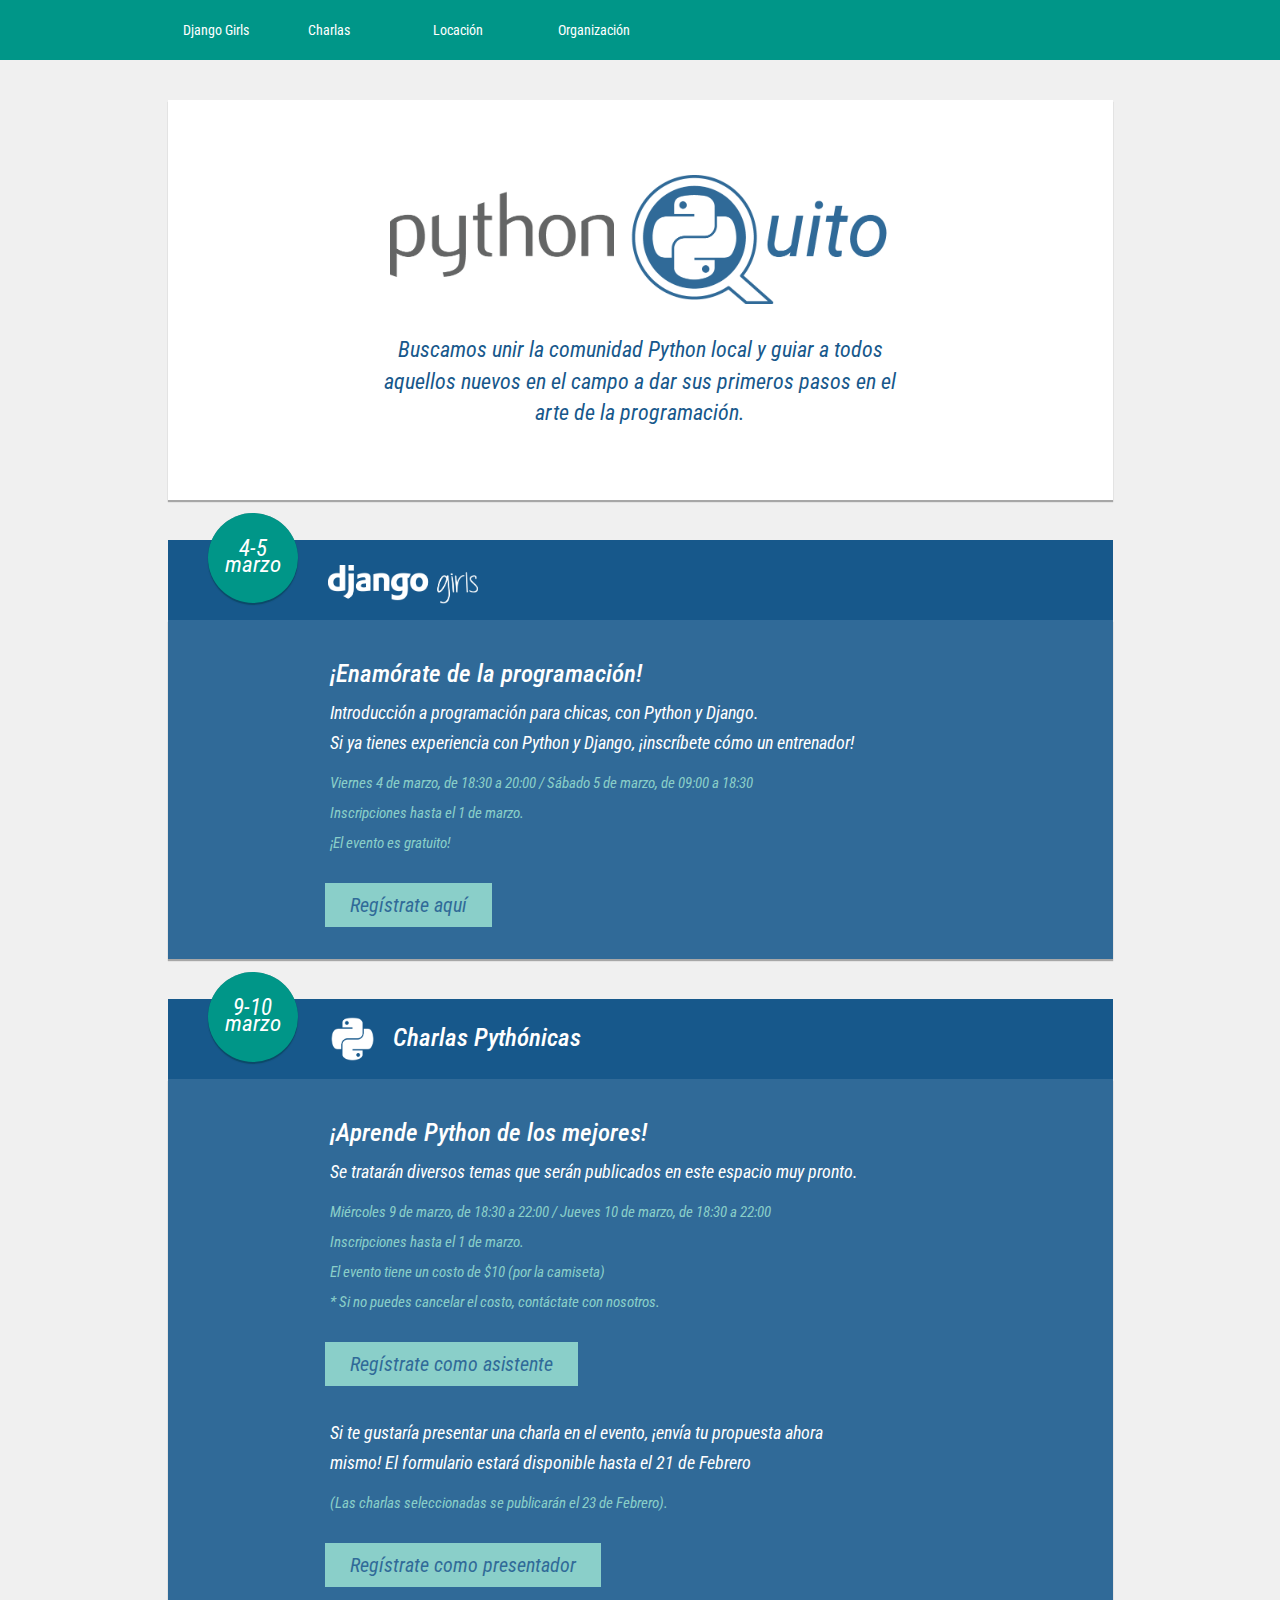
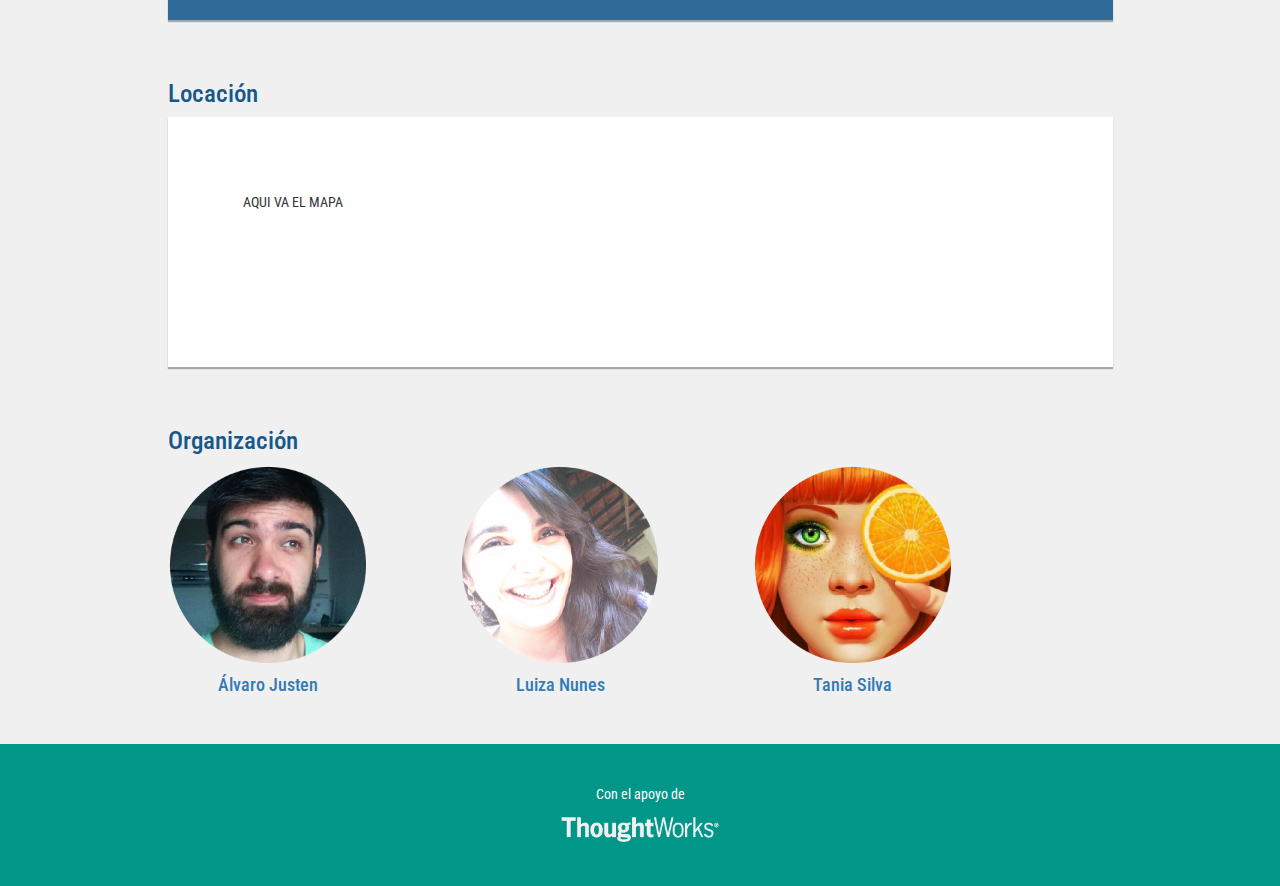
<file: index.html>
<!DOCTYPE html>
<html>
<head>
	<title>Title of the document</title>
	<meta charset="UTF-8" />
	<meta name="viewport" content="initial-scale=1.0, user-scalable=no, width=device-width, height=device-height, maximum-scale=1.0"/>

	<link href="css/bootstrap.css" rel="stylesheet" type="text/css">
	<link href="css/styles.css" rel="stylesheet" type="text/css">
	<link href='https://fonts.googleapis.com/css?family=Roboto+Condensed:100,400,700,300italic' rel='stylesheet' type='text/css'>
	<link href='https://fonts.googleapis.com/css?family=Roboto:400,500,300' rel='stylesheet' type='text/css'>

</head>

<body class="">

	<nav class="main-menu">
		<div class="container">
			<div class="row">
				<div class="col-sm-8 col-md-8 col-md-offset-1">
					<a href="#django-girls" class="col-md-2">Django Girls</a>
					<a href="#charlas" class="col-md-2">Charlas</a>
					<a href="#mapa" class="col-md-2">Locación</a>
					<a href="#org" class="col-md-2">Organización</a>
				</div>
			</div>
		</div>
	</nav>
	
	<div class="container">
		<div class="row" id="main">
			<div class="col-md-10 col-md-offset-1">
				<div class="main-div div-shadow">
					<img src="images/logo.png" class="logo">
					<p>Buscamos unir la comunidad Python local y guiar a todos aquellos nuevos en el campo a dar sus primeros pasos en el arte de la programación.</p>
				</div>
			</div>
		</div>

		<div class="row" id="django-girls">
			<div class="col-md-10 col-md-offset-1">
				<div class="date-div-shadow "></div>
				<div class="title-div">
					<h2 class="django-logo col-md-3 col-md-offset-2"></h2>
				</div>
				<div class="date-div">
					<p>4-5<br/>marzo</p>
				</div>
				<div class="info-div div-shadow">
					<div class="row">
						<h4 class="col-xs-10 col-xs-offset-1 col-md-9 col-md-offset-2">
						¡Enamórate de la programación!
						</h4>
						<p class="col-xs-10 col-xs-offset-1 col-md-7 col-md-offset-2">
						Introducción a programación para chicas, con Python y Django. <br/> Si ya tienes experiencia con Python y Django, ¡inscríbete cómo un entrenador!
						</p>
						<p class="info col-xs-10 col-xs-offset-1 col-md-7 col-md-offset-2">
						Viernes 4 de marzo, de 18:30 a 20:00  /  
						Sábado 5 de marzo, de 09:00 a 18:30
						<br/>
						Inscripciones hasta el 1 de marzo. 
						<br/>
						¡El evento es gratuito!
						</p>
						<div class="col-xs-10 col-xs-offset-1 col-md-7 col-md-offset-2 cta-div">
							<a href="https://djangogirls.org/quito/" target="blank" class="cta-green">Regístrate aquí</a>
						</div>
					</div>
				</div>
			</div>
		</div>

		<div class="row" id="charlas">
			<div class="col-md-10 col-md-offset-1">
				<div class="date-div-shadow "></div>
				<div class="title-div charla">
					<div class="python-icon col-md-1 col-md-offset-2"/></div>
					<h2 class="col-md-5">Charlas Pythónicas</h2>
				</div>
				<div class="date-div">
					<p>9-10<br/>marzo</p>
				</div>
				<div class="info-div div-shadow">
					<div class="row">
						<h4 class="col-xs-10 col-xs-offset-1 col-md-7 col-md-offset-2">
						¡Aprende Python de los mejores!
						</h4>
						<p class="col-xs-10 col-xs-offset-1 col-md-7 col-md-offset-2">
						Se tratarán diversos temas que serán publicados en este espacio muy pronto. 
						</p>
						<p class="info col-xs-10 col-xs-offset-1 col-md-7 col-md-offset-2">
						Miércoles 9 de marzo, de 18:30 a 22:00  /  
						Jueves 10 de marzo, de 18:30 a 22:00
						<br/>
						Inscripciones hasta el 1 de marzo. 
						<br/>
						El evento tiene un costo de $10 (por la camiseta) <br/>
						* Si no puedes cancelar el costo, contáctate con nosotros.
						</p>
						<div class="col-xs-10 col-xs-offset-1 col-md-9 col-md-offset-2 cta-div">
							<a href="" class="cta-green">Regístrate como asistente</a>
						</div>
						<p class="col-xs-10 col-xs-offset-1 col-md-7 col-md-offset-2">
						<br/>Si te gustaría presentar una charla en el evento, ¡envía tu propuesta ahora mismo!
						El formulario estará disponible hasta el 21 de Febrero 
						</p>
						<p class="info col-xs-10 col-xs-offset-1 col-md-7 col-md-offset-2">
						(Las charlas seleccionadas se publicarán el 23 de Febrero).
						</p>
						<div class="col-xs-10 col-xs-offset-1 col-md-9 col-md-offset-2 cta-div">
							<a href="https://docs.google.com/forms/d/1LNArwMR0FMjaw0cHsutXpykuGtn5h2H49xJsNGJL7bE/viewform"  target="blank" class="cta-green">Regístrate como presentador</a>
						</div>
					</div>
				</div>
			</div>
		</div>	
		<div class="row" id="mapa">
			<h2 class="col-md-10 col-md-offset-1">Locación</h2>
		</div>
		<div class="row">
			<div class="col-md-10 col-md-offset-1">
				<div class="mapa-div div-shadow">
					<p>AQUI VA EL MAPA</p>
				</div>
			</div>
		</div>
		<div class="row" id="org">
			<h2 class="col-md-10 col-md-offset-1">Organización</h2>
			<div class="col-xs-offset-2 col-md-3 col-md-offset-1">
				<a href="https://github.com/turicas" target="blank">
				<img src="images/organisers-01.png" class="org-images">
				<h4 class="org-text">Álvaro Justen</h4></a>
			</div>
			<div class="col-xs-offset-2 col-md-3 col-sm-offset-0">
				<a href="https://github.com/luhhsnunes" target="blank">
				<img src="images/organisers-03.png" class="org-images">
				<h4 class="org-text">Luiza Nunes</h4></a>
			</div>
			<div class="col-xs-offset-2 col-md-3 col-sm-offset-0">
				<a href="https://github.com/tdruiva" target="blank">
				<img src="images/organisers-04.png" class="org-images">
				<h4 class="org-text">Tania Silva</h4></a>
			</div>
			
		</div>


	</div>

	<footer class="footer">
		<div class="container">
			<div class="row">
			<p class="tw-logo-info">Con el apoyo de</p>
			<a href="https://www.thoughtworks.com/es/" target="blank">
				<img src="images/tw-logo.png" class="tw-logo">
					<div class="col-sm-8 col-md-8 col-md-offset-1">
					</div>
				</div>
			</a>
		</div>
	</footer> 

</body>

</html>
</file>
<file: css/styles.css>
body {
	background-color: #F0F0F0;
	font-family: 'Roboto Condensed', sans-serif;
}

h2 {
	color: #17588B;
	/*font-style: italic;*/
	font-size: 25px;
}

.main-menu {
	background-color: #009688;
	height: 60px;
	margin-bottom: 40px;
	display: flex;
	flex-direction: column;
	justify-content: center;
}

.main-menu a {
	color: #FFF;
	text-decoration: none;
}

.main-menu a:hover {
	opacity: 0.6;
}

footer {
	background-color: #009688;
	height: auto;
	margin-top: 40px;
	padding: 40px;
}

.div-shadow {
	box-shadow: 0px 2px 1px #A7A7A7;
	margin-bottom: 40px;
}

.main-div {
	background-color: #FFF;	
	height: 400px;
	padding: 75px;
}

.mapa-div {
	background-color: #FFF;	
	height: 250px;
	padding: 75px;
}

.main-div p {
	font-size: 22px;
    font-style: italic;
    margin-top: 30px;
    padding: 0 140px;
    text-align: center;
    color: #17588B;
}

.title-div {
	background-color: #17588B;
	height: 80px;
	padding: 5px;
}

.title-div h2 {
	color: #FFF;
	font-style: italic;
	font-size: 25px;
}

.info-div {
	background-color: #306A98;
	height: auto;
	padding: 30px 0;
	color: #FFF;
	font-style: italic;
}

.info-div h4 {
	font-size: 25px;
}

.info-div p {
	font-size: 18px;
	line-height: 30px;
}

.info-div p.info {
	font-size: 15px;
	color: #8ACFC9;
}

.date-div {
	width: 90px;
	height: 90px;
	background-color: #009688;
    position: absolute;
    top: -27px;
    margin-left: 40px;
	-moz-border-radius: 50px;
	-webkit-border-radius: 50px;
	border-radius: 50px;
}

.date-div p {
	text-align: center;
    line-height: 16px;
    font-style: italic;
    color: #FFF;
    font-size: 23px;
    margin-top: 28px;
}

.date-div-shadow {
	width: 90px;
	height: 90px;
	background-color: #003B46;
    position: absolute;
    top: -27px;
    margin-left: 40px;
	-moz-border-radius: 50px;
	-webkit-border-radius: 50px;
	border-radius: 50px;
	box-shadow: 0px 2px 1px #003B46;
	opacity: 0.5;
}

.cta-div {
	margin-top: 13px;
    padding: 10px;
}

.cta-green {
    background-color: #8ACFC9;
    font-size: 20px;
    color: #306A98;
    padding: 10px 25px;
    width: auto;
    margin-right: 20px;
}

.org-text {
	width: 200px;
	text-align: center;
}

a:hover .org-images,
a:hover .tw-logo {
	-ms-transform: scale(1.03,1.03); /* IE 9 */
   	-webkit-transform: scale(1.03,1.03); /* Safari */
    transform: scale(1.03,1.03);
}

.tw-logo-info {
	width: 89px;
    margin-left: auto;
    margin-right: auto;
    display: block;
    color: white;
}

/* IMAGES */
.logo {
	background-size: contain;
    background-repeat: no-repeat;
    width: 500px;
    height: auto;
    display: block;
    margin-left: auto;
    margin-right: auto;
}

.django-logo {
    background-image: url(../images/django_girls.png);
    height: 42px;
    width: 150px;
    background-size: contain;
    background-repeat: no-repeat;
}

.python-icon {
	background-image: url(../images/python_icon.png);
	height: 50px;
    width: 50px;
    background-size: contain;
    background-repeat: no-repeat;
    margin-top: 10px;
}

.tw-logo {
	width: 200px;
    margin-left: auto;
    margin-right: auto;
    display: block;
}

.org-images {
	width: 200px;
	height: auto;
}


@media (max-width: 992px) {
	.main-div p {
		padding: 0 40px;
	}
	.django-logo,
	.title-div div {
		margin-left: 20%;	
	}
	.title-div.charla h2 {
		margin-left: 183px;
	    margin-top: -39px;
	} 
}

@media (max-width: 660px) {
	.logo {
		width: 350px;
	}

	.django-logo,
	.title-div div {
		margin-left: 27%;	
	}

	.main-div {
		height: 350px;
		padding: 50px;
	}

	.main-div p {
		padding: 0;
	}
}

@media (max-width: 500px) {
	.django-logo,
	.title-div div {
		margin-left: 34%;
	}
}


@media (max-width: 400px) {
	.logo {
		width: 260px;
	}

	.django-logo,
	.title-div div {
		margin-left: 40%;
	}

	.title-div.charla h2 {
		margin-left: 183px;
	    margin-top: -51px;
	}   
}

@media (max-width: 320px) {
	.logo {
		width: 200px;
	}

	.main-div {
		height: 425px;
		padding: 50px;
	}

	.django-logo,
	.title-div div {
		margin-left: 45%;
		-ms-transform: scale(0.8,0.8); /* IE 9 */
	   	-webkit-transform: scale(0.8,0.8); /* Safari */
	    transform: scale(0.8,0.8);
	}

	.title-div.charla h2 {
		margin-left: 155px;
	    margin-top: -51px;
	    -ms-transform: scale(0.8,0.8); /* IE 9 */
	   	-webkit-transform: scale(0.8,0.8); /* Safari */
	    transform: scale(0.8,0.8);
	}   

	.cta-green {
		font-size: 18px; 
		padding: 10px 10px;
	}
}
</file>
